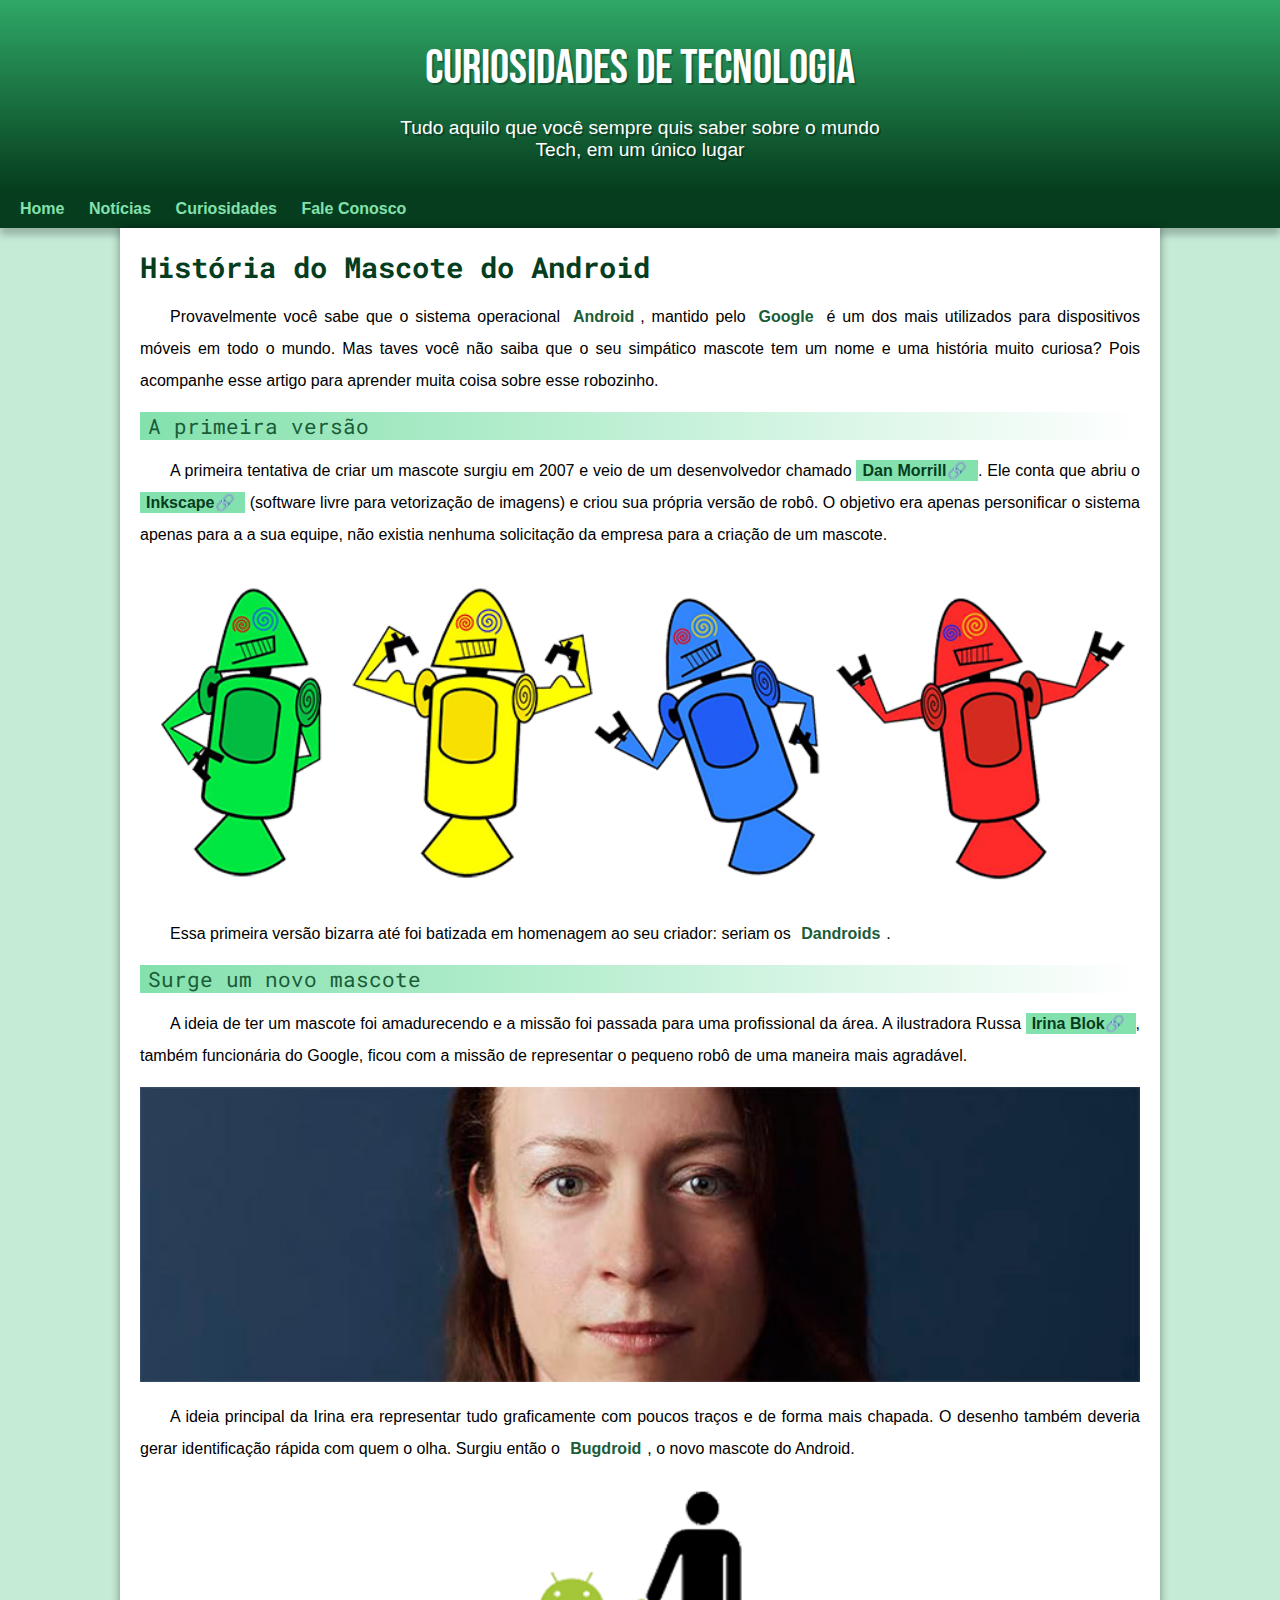
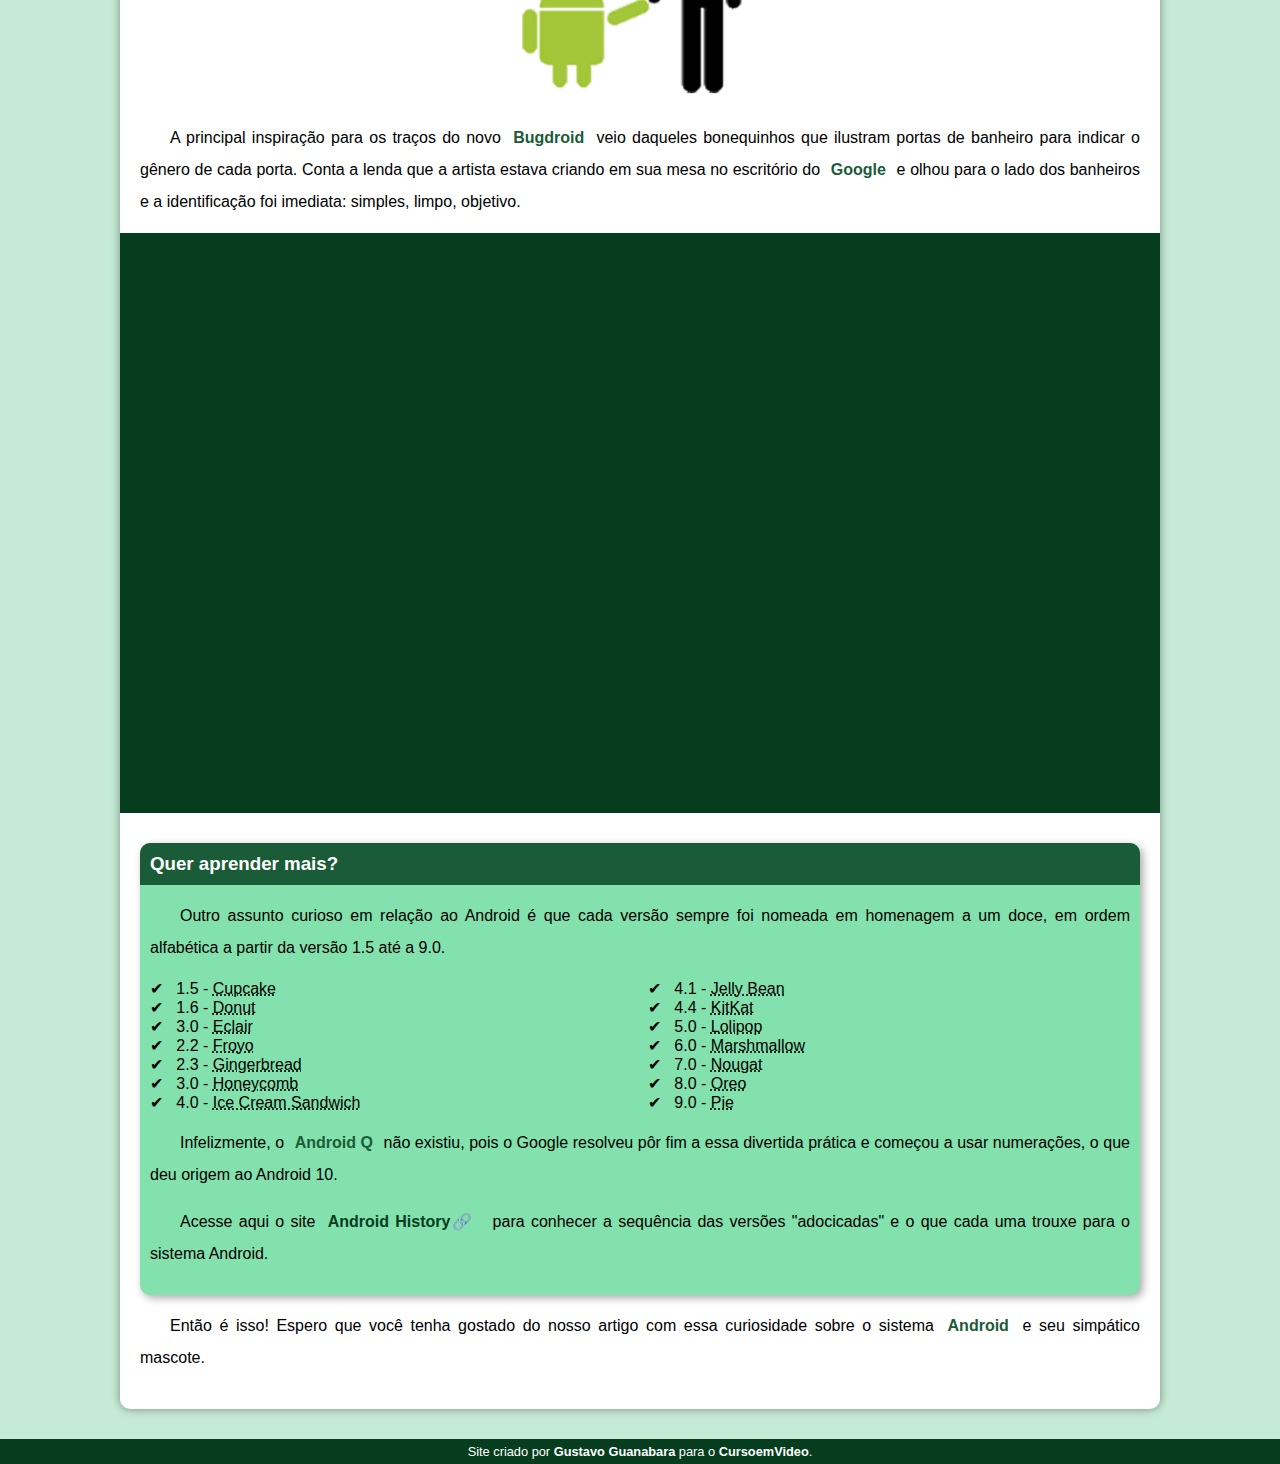
<file: index.html>
<!DOCTYPE html>
<html lang="pt-br">
<head>

    <meta charset="UTF-8">
    <meta http-equiv="X-UA-Compatible" content="IE=edge">
    <meta name="viewport" content="width=device-width, initial-scale=1.0">

    <title>Como surgiu o mascote do Android</title>

    <link rel="shortcut icon" href="imagens/favicon.ico" type="image/x-icon">

    <link rel="stylesheet" href="estilo/style.css">

</head>

<body>

    <header>
            <h1>Curiosidades de Tecnologia</h1>
                <p>Tudo aquilo que você sempre quis saber sobre o mundo Tech, em um único lugar</p>
    </header>

    <nav>
        <a href="#">Home</a>
        <a href="#">Notícias</a>
        <a href="#">Curiosidades</a>
        <a href="#">Fale Conosco</a>
    </nav>

    <main>
        <article>

            <h1>História do Mascote do Android</h1>

            <p>Provavelmente você sabe que o sistema operacional <strong>Android</strong>, mantido pelo <strong>Google</strong> é um dos mais utilizados para dispositivos móveis em todo o mundo. Mas taves você não saiba que o seu simpático mascote tem um nome e uma história muito curiosa? Pois acompanhe esse artigo para aprender muita coisa sobre esse robozinho.</p>

            <h2>A primeira versão</h2>

            <p>A primeira tentativa de criar um mascote surgiu em 2007 e veio de um desenvolvedor chamado <a href="https://androidcommunity.com/dan-morrill-shows-us-the-android-mascot-that-almost-was-20130103/" target="_blank" class="externo">Dan Morrill</a>. Ele conta que abriu o <a href="https://inkscape.org/pt-br/" target="_blank" class="externo">Inkscape</a> (software livre para vetorização de imagens) e criou sua própria versão de robô. O objetivo era apenas personificar o sistema apenas para a a sua equipe, não existia nenhuma solicitação da empresa para a criação de um mascote.</p>



            <picture>
                <source media="(max-width: 600px)" srcset="imagens/dan-droids-pq.png">
                <img src="imagens/dan-droids.png" alt="primeiro mascote do android">
            </picture>

            <p>Essa primeira versão bizarra até foi batizada em homenagem ao seu criador: seriam os <strong>Dandroids</strong>.</p>



            <h2>Surge um novo mascote</h2>

            <p>A ideia de ter um mascote foi amadurecendo e a missão foi passada para uma profissional da área. A ilustradora Russa <a href="https://www.irinablok.com/" target="_blank" class="externo">Irina Blok</a>, também funcionária do Google, ficou com a missão de representar o pequeno robô de uma maneira mais agradável.</p>

            <picture>
                <source media="(max-width: 600px)" srcset="imagens/irina-blok-pq.jpg">
                <img src="imagens/irina-blok.jpg" alt="criadora do bugdroid">
            </picture>


            
            <p>A ideia principal da Irina era representar tudo graficamente com poucos traços e de forma mais chapada. O desenho também deveria gerar identificação rápida com quem o olha. Surgiu então o <strong>Bugdroid</strong>, o novo mascote do Android.</p>


            
            <img src="imagens/bugdroid.png" class="pequena" alt="bugdroid">

            <p>A principal inspiração para os traços do novo <strong>Bugdroid</strong> veio daqueles bonequinhos que ilustram portas de banheiro para indicar o gênero de cada porta. Conta a lenda que a artista estava criando em sua mesa no escritório do <strong>Google</strong> e olhou para o lado dos banheiros e a identificação foi imediata: simples, limpo, objetivo.</p>

            
                
                <div class="video">
                    <iframe width="560" height="315" src="https://www.youtube.com/embed/l2UDgpLz20M" title="YouTube video player" frameborder="0" allow="accelerometer; autoplay; clipboard-write; encrypted-media; gyroscope; picture-in-picture" allowfullscreen></iframe>
                </div>
           

            
            <aside>

                <h3>Quer aprender mais?</h3>

                <p>Outro assunto curioso em relação ao Android é que cada versão sempre foi nomeada em homenagem a um doce, em ordem alfabética a partir da versão 1.5 até a 9.0.</p>

                <ul>

                        <li>
                            1.5 - <abbr title=" Bolo de Copo">Cupcake</abbr>
                        </li>

                    <li>
                        1.6 - <abbr title="Rosquinha">Donut</abbr>
                    </li>

                        <li>
                            3.0 - <abbr title="Bomba de Chocolate">Eclair</abbr>
                        </li>

                    <li>
                        2.2 - <abbr title="Iogurte Congelado">Froyo</abbr>
                    </li>

                        <li>
                            2.3 - <abbr title="Biscoito de Gengibre">Gingerbread</abbr>
                        </li>

                    <li>
                        3.0 - <abbr title="Favo de Mel">Honeycomb</abbr>
                    </li>

                        <li>
                            4.0 - <abbr title="Sanduiche de Sorvete">Ice Cream Sandwich</abbr>
                        </li>

                    <li>
                        4.1 - <abbr title="Jujuba">Jelly Bean</abbr>
                    </li>

                        <li>
                            4.4 - <abbr title="KitKaat">KitKat</abbr>
                        </li>

                    <li>
                        5.0 - <abbr title="Pirulito">Lolipop</abbr>
                    </li>

                        <li>
                            6.0 - <abbr title="Marshmallow">Marshmallow</abbr>
                        </li>

                    <li>
                        7.0 - <abbr title="Torrone">Nougat</abbr>
                    </li>

                        <li>
                            8.0 - <abbr title="Oreo">Oreo</abbr>
                        </li>

                    <li>
                        9.0 - <abbr title="Torta">Pie</abbr>
                    </li>

                </ul>

                <p>Infelizmente, o <strong>Android Q</strong> não existiu, pois o Google resolveu pôr fim a essa divertida prática e começou a usar numerações, o que deu origem ao Android 10.</p>

                <p>Acesse aqui o site <a href="https://www.android.com/intl/en_uk/history/" target="_blank" class="externo">Android History</a> para conhecer a sequência das versões "adocicadas" e o que cada uma trouxe para o sistema Android.</p>

            </aside>
            

            <p>Então é isso! Espero que você tenha gostado do nosso artigo com essa curiosidade sobre o sistema <strong>Android</strong> e seu simpático mascote.</p>

        </article>

    </main>

    <footer>

        Site criado por <a href="https://github.com/gustavoguanabara" target="_blank">Gustavo Guanabara</a> para o <a href="https://www.youtube.com/c/CursoemVídeo" target="_blank">CursoemVideo</a>.
        
    </footer>

</body>
</html>
</file>
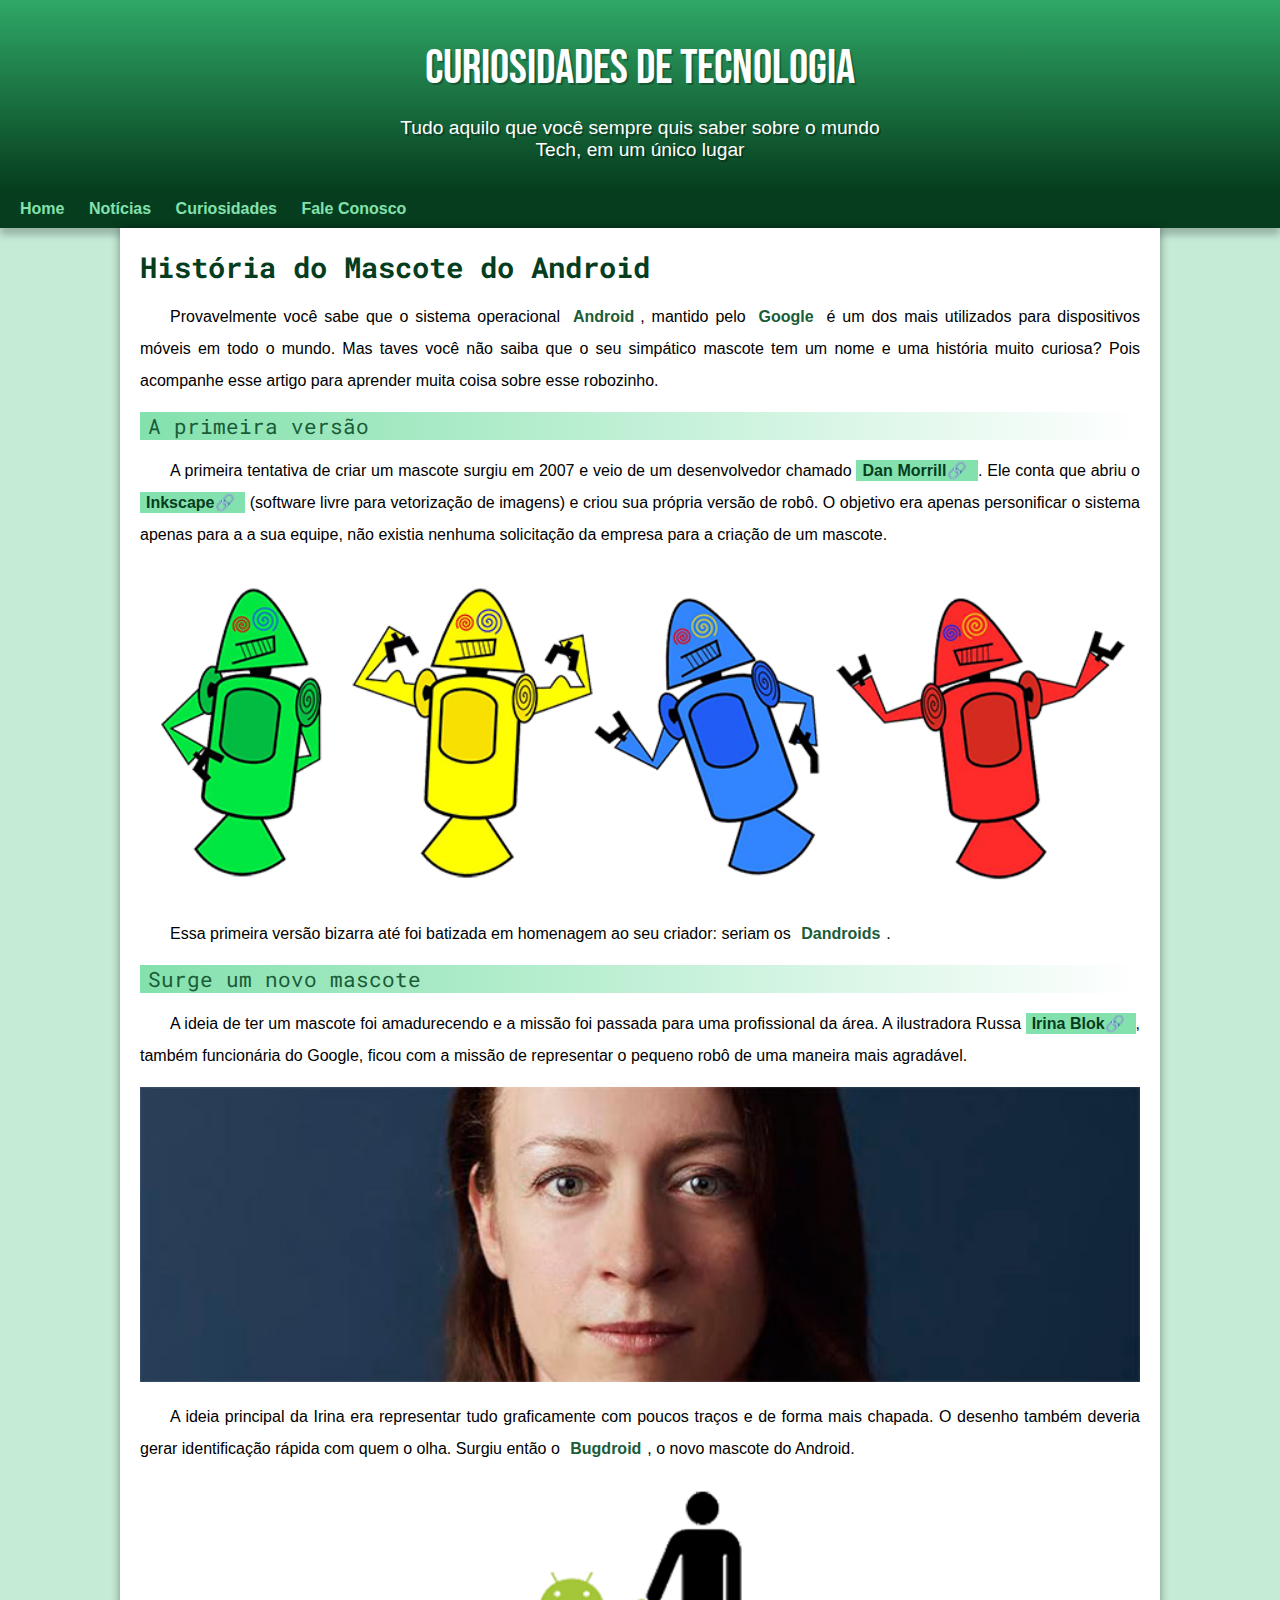
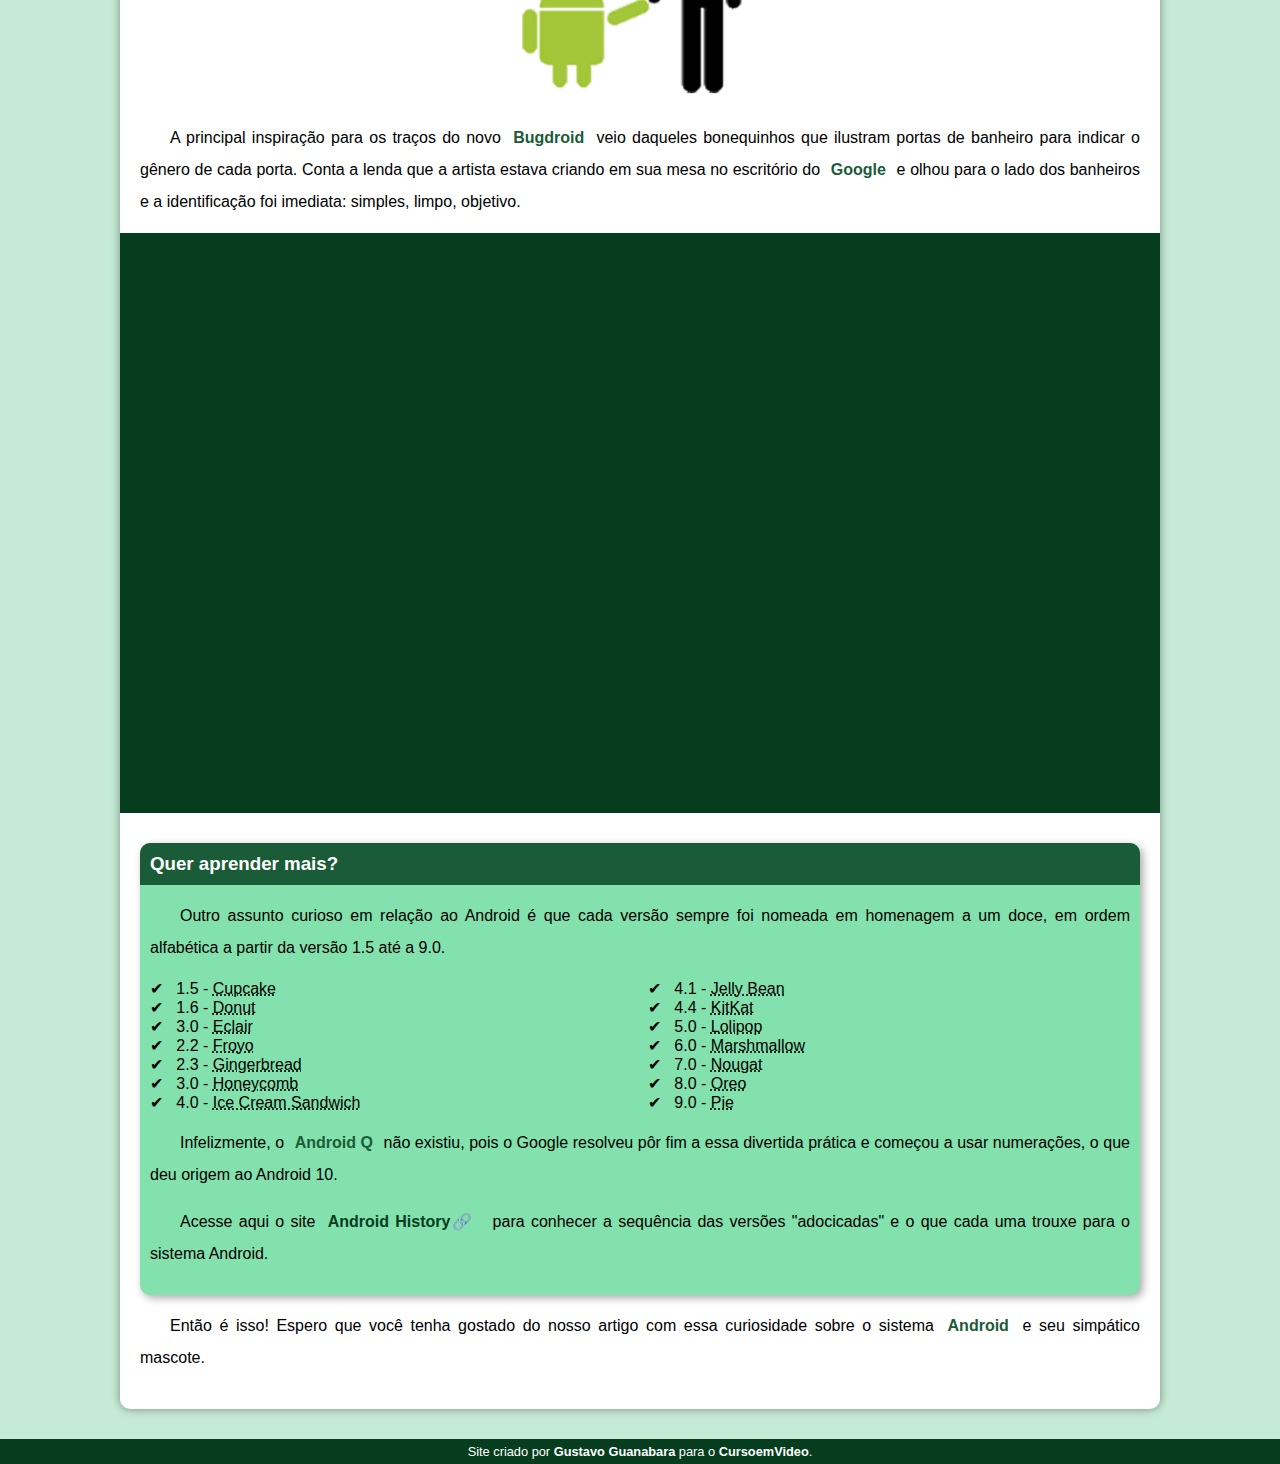
<file: index.html.html>
<!DOCTYPE html>
<html lang="pt-br">
<head>

    <meta charset="UTF-8">
    <meta http-equiv="X-UA-Compatible" content="IE=edge">
    <meta name="viewport" content="width=device-width, initial-scale=1.0">

    <title>Como surgiu o mascote do Android</title>

    <link rel="shortcut icon" href="imagens/favicon.ico" type="image/x-icon">

    <link rel="stylesheet" href="estilo/style.css">

</head>

<body>

    <header>
            <h1>Curiosidades de Tecnologia</h1>
                <p>Tudo aquilo que você sempre quis saber sobre o mundo Tech, em um único lugar</p>
    </header>

    <nav>
        <a href="#">Home</a>
        <a href="#">Notícias</a>
        <a href="#">Curiosidades</a>
        <a href="#">Fale Conosco</a>
    </nav>

    <main>
        <article>

            <h1>História do Mascote do Android</h1>

            <p>Provavelmente você sabe que o sistema operacional <strong>Android</strong>, mantido pelo <strong>Google</strong> é um dos mais utilizados para dispositivos móveis em todo o mundo. Mas taves você não saiba que o seu simpático mascote tem um nome e uma história muito curiosa? Pois acompanhe esse artigo para aprender muita coisa sobre esse robozinho.</p>

            <h2>A primeira versão</h2>

            <p>A primeira tentativa de criar um mascote surgiu em 2007 e veio de um desenvolvedor chamado <a href="https://androidcommunity.com/dan-morrill-shows-us-the-android-mascot-that-almost-was-20130103/" target="_blank" class="externo">Dan Morrill</a>. Ele conta que abriu o <a href="https://inkscape.org/pt-br/" target="_blank" class="externo">Inkscape</a> (software livre para vetorização de imagens) e criou sua própria versão de robô. O objetivo era apenas personificar o sistema apenas para a a sua equipe, não existia nenhuma solicitação da empresa para a criação de um mascote.</p>



            <picture>
                <source media="(max-width: 600px)" srcset="imagens/dan-droids-pq.png">
                <img src="imagens/dan-droids.png" alt="primeiro mascote do android">
            </picture>

            <p>Essa primeira versão bizarra até foi batizada em homenagem ao seu criador: seriam os <strong>Dandroids</strong>.</p>



            <h2>Surge um novo mascote</h2>

            <p>A ideia de ter um mascote foi amadurecendo e a missão foi passada para uma profissional da área. A ilustradora Russa <a href="https://www.irinablok.com/" target="_blank" class="externo">Irina Blok</a>, também funcionária do Google, ficou com a missão de representar o pequeno robô de uma maneira mais agradável.</p>

            <picture>
                <source media="(max-width: 600px)" srcset="imagens/irina-blok-pq.jpg">
                <img src="imagens/irina-blok.jpg" alt="criadora do bugdroid">
            </picture>


            
            <p>A ideia principal da Irina era representar tudo graficamente com poucos traços e de forma mais chapada. O desenho também deveria gerar identificação rápida com quem o olha. Surgiu então o <strong>Bugdroid</strong>, o novo mascote do Android.</p>


            
            <img src="imagens/bugdroid.png" class="pequena" alt="bugdroid">

            <p>A principal inspiração para os traços do novo <strong>Bugdroid</strong> veio daqueles bonequinhos que ilustram portas de banheiro para indicar o gênero de cada porta. Conta a lenda que a artista estava criando em sua mesa no escritório do <strong>Google</strong> e olhou para o lado dos banheiros e a identificação foi imediata: simples, limpo, objetivo.</p>

            
                
                <div class="video">
                    <iframe width="560" height="315" src="https://www.youtube.com/embed/l2UDgpLz20M" title="YouTube video player" frameborder="0" allow="accelerometer; autoplay; clipboard-write; encrypted-media; gyroscope; picture-in-picture" allowfullscreen></iframe>
                </div>
           

            
            <aside>

                <h3>Quer aprender mais?</h3>

                <p>Outro assunto curioso em relação ao Android é que cada versão sempre foi nomeada em homenagem a um doce, em ordem alfabética a partir da versão 1.5 até a 9.0.</p>

                <ul>

                        <li>
                            1.5 - <abbr title=" Bolo de Copo">Cupcake</abbr>
                        </li>

                    <li>
                        1.6 - <abbr title="Rosquinha">Donut</abbr>
                    </li>

                        <li>
                            3.0 - <abbr title="Bomba de Chocolate">Eclair</abbr>
                        </li>

                    <li>
                        2.2 - <abbr title="Iogurte Congelado">Froyo</abbr>
                    </li>

                        <li>
                            2.3 - <abbr title="Biscoito de Gengibre">Gingerbread</abbr>
                        </li>

                    <li>
                        3.0 - <abbr title="Favo de Mel">Honeycomb</abbr>
                    </li>

                        <li>
                            4.0 - <abbr title="Sanduiche de Sorvete">Ice Cream Sandwich</abbr>
                        </li>

                    <li>
                        4.1 - <abbr title="Jujuba">Jelly Bean</abbr>
                    </li>

                        <li>
                            4.4 - <abbr title="KitKaat">KitKat</abbr>
                        </li>

                    <li>
                        5.0 - <abbr title="Pirulito">Lolipop</abbr>
                    </li>

                        <li>
                            6.0 - <abbr title="Marshmallow">Marshmallow</abbr>
                        </li>

                    <li>
                        7.0 - <abbr title="Torrone">Nougat</abbr>
                    </li>

                        <li>
                            8.0 - <abbr title="Oreo">Oreo</abbr>
                        </li>

                    <li>
                        9.0 - <abbr title="Torta">Pie</abbr>
                    </li>

                </ul>

                <p>Infelizmente, o <strong>Android Q</strong> não existiu, pois o Google resolveu pôr fim a essa divertida prática e começou a usar numerações, o que deu origem ao Android 10.</p>

                <p>Acesse aqui o site <a href="https://www.android.com/intl/en_uk/history/" target="_blank" class="externo">Android History</a> para conhecer a sequência das versões "adocicadas" e o que cada uma trouxe para o sistema Android.</p>

            </aside>
            

            <p>Então é isso! Espero que você tenha gostado do nosso artigo com essa curiosidade sobre o sistema <strong>Android</strong> e seu simpático mascote.</p>

        </article>

    </main>

    <footer>

        Site criado por <a href="https://github.com/gustavoguanabara" target="_blank">Gustavo Guanabara</a> para o <a href="https://www.youtube.com/c/CursoemVídeo" target="_blank">CursoemVideo</a>.
        
    </footer>

</body>
</html>
</file>
<file: estilo/style.css>
@charset "UTF8";

@import url('https://fonts.googleapis.com/css2?family=Bebas+Neue&display=swap');

@import url('https://fonts.googleapis.com/css2?family=Roboto+Mono:ital,wght@0,100;0,200;0,300;0,400;0,500;0,600;0,700;1,100;1,200;1,300;1,400;1,500;1,600;1,700&display=swap');


:root {

    --cor0: #c5ebd6;
    --cor1: #83e1ad;
    --cor2: #3ddc84;
    --cor3: #2fa866;
    --cor4: #1a5c37;
    --cor5: #063d1e;

    --fonte-padrao: Arial, Verdana, Helvetica, sans-serif;
    --fonte-destaque: 'Bebas Neue', cursive;
    --fonte--android: 'Roboto Mono', monospace, cursive;
}

* {
    margin: 0px;
    padding: 0px;
}

body {
    background-color: var(--cor0);
    font-family: var(--fonte-padrao);
}

a.externo:after {
    content: '\1F517\00A0';
}

header {
    background-image: linear-gradient(to bottom, var(--cor3), var(--cor5));
    min-height: 150px;
    text-align: center;
    padding-top: 40px;
}

header > h1 {
    color: white;
    font-family: var(--fonte-destaque);
    font-size: 3em;
    font-weight: normal;
    margin-bottom: 20px;
    text-shadow: 2px 2px 0px rgba(0, 0, 0, 0.267);
}

header > p {
    font-family: var(--fonte-padrao);
    font-size: 1.2em;
    color: white;
    max-width: 500px;
    padding-right: 10px;
    padding-left: 10px;
    margin: auto;
    margin-bottom: 20px;
    text-shadow: 2px 2px 0px rgba(0, 0, 0, 0.317);
}

nav {
    background-color: var(--cor5);
    padding: 10px;
    box-shadow: 0px 7px 7px rgba(0, 0, 0, 0.226);
}

nav > a {
    color: var(--cor1);
    padding: 10px;
    border-radius: 5px;
    text-decoration: none;
    font-weight: bold;
    transition-duration: .5s;
}

nav > a:hover {
    background-color: var(--cor3);
    color: var(--cor5);
}

main {
    background-color: white;

    min-width: 300px;
    max-width: 1000px;

    margin: auto;
    margin-bottom: 30px;

    padding: 20px;

    box-shadow: 0px 0px 10px rgba(0, 0, 0, 0.411);

    border-bottom-left-radius: 10px;
    border-bottom-right-radius: 10px;
}

main img{
    width: 100%;
}

main img.pequena {
    max-width: 350px;
    display: block;
    margin: auto;
}

main h1 {
    color: var(--cor5);
    font-family: var(--fonte--android);
    font-weight: bold;
    font-size: 1.8em;
}

main  h2 {
    font-family: var(--fonte--android);
    color: var(--cor4);
    font-size: 1.3em;
    font-weight: normal;
    background-image: linear-gradient(to right, var(--cor1), transparent);
    text-indent: 8px;
}

main p {
    margin: 15px 0px;
    text-align: justify;
    text-indent: 30px;
    font-size: 1em;
    line-height: 2em; 
}

main strong {
    color: var(--cor4);
    font-weight: bold;
    padding: 2px 6px;
}

main a {
    text-decoration: none;
    font-weight: bold;
    color: var(--cor5);
    background-color: var(--cor1);
    padding: 2px 6px;
}

main a:hover {
    text-decoration: underline;
    color: var(--cor4);
}

div.video {
    background-color: var(--cor5);
    margin: 0px -20px 30px -20px;
    padding: 20px;
    padding-bottom: 56%;
    position: relative;
}

div.video > iframe {
    position: absolute;
    top: 5%;
    left: 5%;
    width: 90%;
    height: 90%;
}

aside {
    background-color: var(--cor1);
    padding: 10px;
    border-radius: 10px;
    box-shadow: 3px 3px 8px rgba(0, 0, 0, 0.336);
}

aside > ul {
    list-style-type: '\2714\00A0\00A0';  /*não é compativel com todos os navegadores*/
    list-style-position: inside;  /*00A0 é o espaço nbsp = espaço sem quebra*/
    columns: 2;
}

aside > h3 {
    background-color: var(--cor4);
    color: white;
    padding: 10px;
    margin: -10px -10px 0px -10px; /*margin negativa vaza para fora*/
    border-radius: 10px 10px 0px 0px;
}

footer {
    background-color: var(--cor5);
    color: white;
    text-align: center;
    font-size: 0.8em;
    padding: 5px;
}

footer a {
    color: white;
    font-weight: bold;
    text-decoration: none;
}

footer a:hover {
    text-decoration: underline;
    color: var(--cor1);
}
</file>
